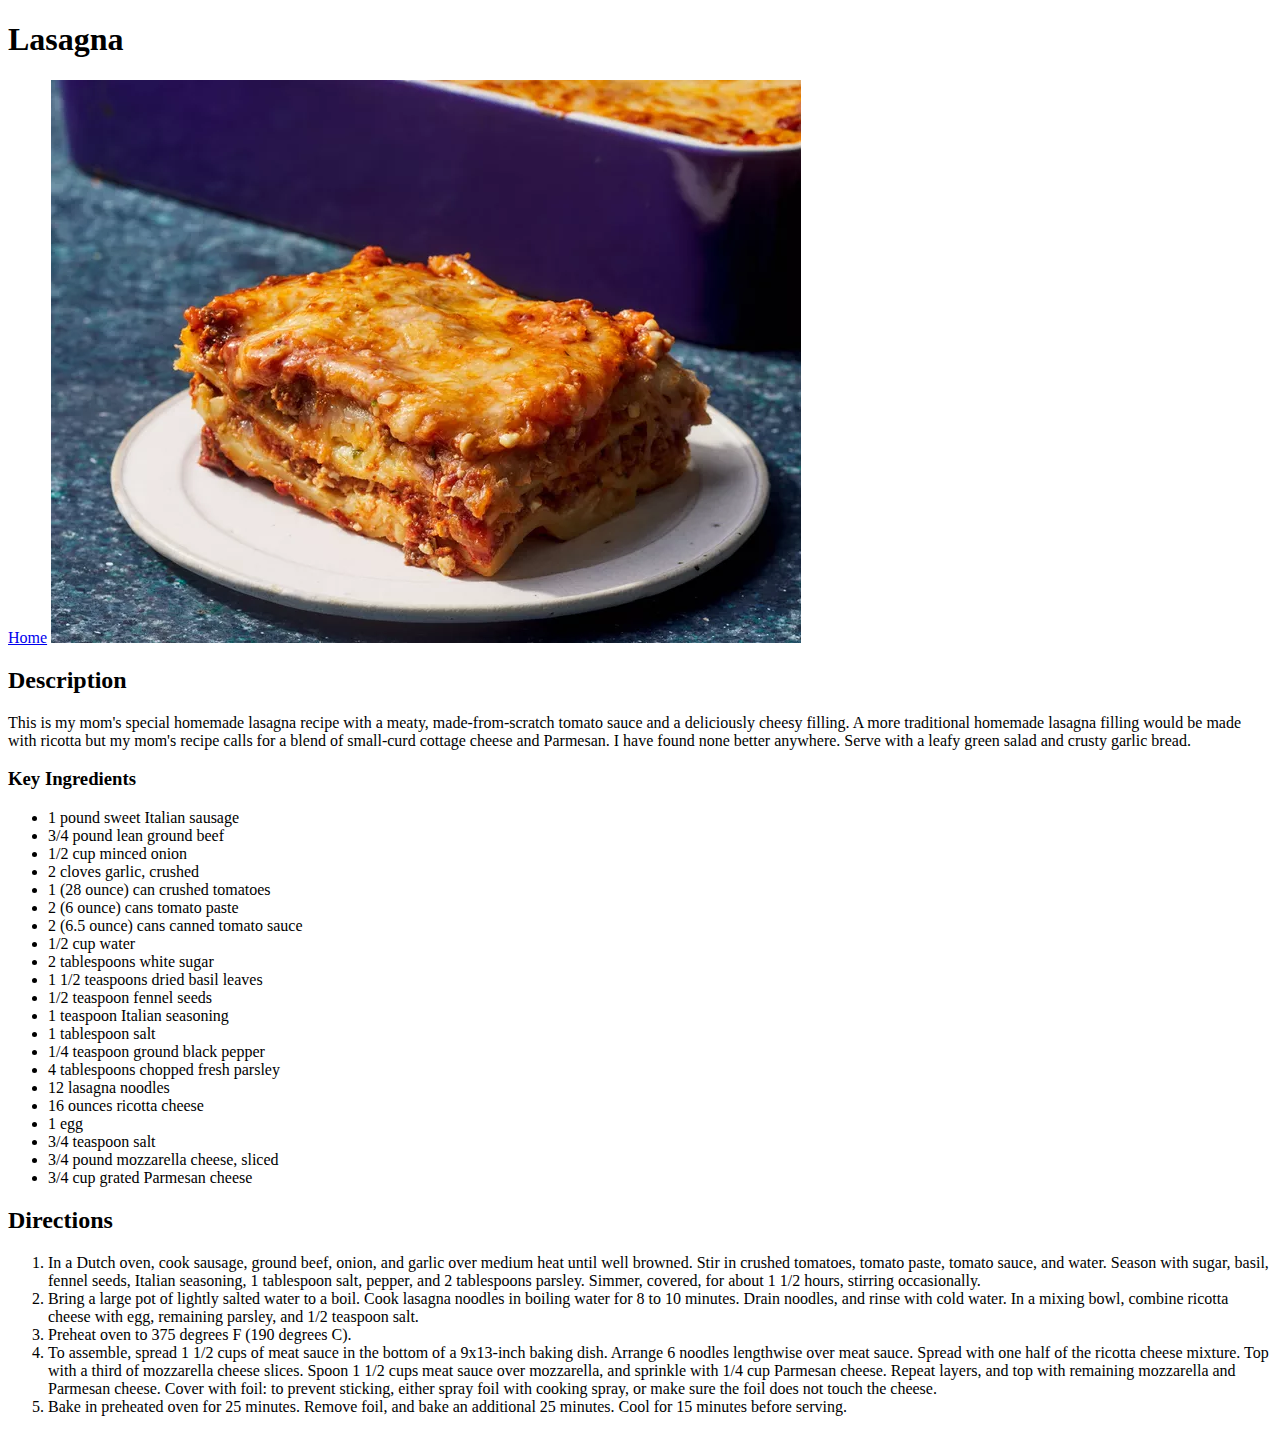
<file: recipes/lasagna.html>
<!DOCTYPE html>
<html lang="en">
<head>
    <meta charset="UTF-8">
    <meta name="viewport" content="width=device-width, initial-scale=1.0">
    <title>Odin Recipes: Lasagna</title>
</head>
<body>
    <h1>Lasagna</h1>
    <a href="../index.html">Home</a>
    <img src="../images/lasagna.webp" alt="Lasagna">
    <h2>Description</h2>
    <p>This is my mom's special homemade lasagna recipe with a meaty, made-from-scratch tomato sauce and a deliciously cheesy filling. A more traditional homemade lasagna filling would be made with ricotta but my mom's recipe calls for a blend of small-curd cottage cheese and Parmesan. I have found none better anywhere. Serve with a leafy green salad and crusty garlic bread.</p>
    <h3>Key Ingredients</h3>
    <ul>
        <li>1 pound sweet Italian sausage</li>
        <li>3/4 pound lean ground beef</li>
        <li>1/2 cup minced onion</li>
        <li>2 cloves garlic, crushed</li>
        <li>1 (28 ounce) can crushed tomatoes</li>
        <li>2 (6 ounce) cans tomato paste</li>
        <li>2 (6.5 ounce) cans canned tomato sauce</li>
        <li>1/2 cup water</li>
        <li>2 tablespoons white sugar</li>
        <li>1 1/2 teaspoons dried basil leaves</li>
        <li>1/2 teaspoon fennel seeds</li>
        <li>1 teaspoon Italian seasoning</li>
        <li>1 tablespoon salt</li>
        <li>1/4 teaspoon ground black pepper</li>
        <li>4 tablespoons chopped fresh parsley</li>
        <li>12 lasagna noodles</li>
        <li>16 ounces ricotta cheese</li>
        <li>1 egg</li>
        <li>3/4 teaspoon salt</li>
        <li>3/4 pound mozzarella cheese, sliced</li>
        <li>3/4 cup grated Parmesan cheese</li>
    </ul>
    <h2>Directions</h2>
    <ol>
        <li>In a Dutch oven, cook sausage, ground beef, onion, and garlic over medium heat until well browned. Stir in crushed tomatoes, tomato paste, tomato sauce, and water. Season with sugar, basil, fennel seeds, Italian seasoning, 1 tablespoon salt, pepper, and 2 tablespoons parsley. Simmer, covered, for about 1 1/2 hours, stirring occasionally.</li>
        <li>Bring a large pot of lightly salted water to a boil. Cook lasagna noodles in boiling water for 8 to 10 minutes. Drain noodles, and rinse with cold water. In a mixing bowl, combine ricotta cheese with egg, remaining parsley, and 1/2 teaspoon salt.</li>
        <li>Preheat oven to 375 degrees F (190 degrees C).</li>
        <li>To assemble, spread 1 1/2 cups of meat sauce in the bottom of a 9x13-inch baking dish. Arrange 6 noodles lengthwise over meat sauce. Spread with one half of the ricotta cheese mixture. Top with a third of mozzarella cheese slices. Spoon 1 1/2 cups meat sauce over mozzarella, and sprinkle with 1/4 cup Parmesan cheese. Repeat layers, and top with remaining mozzarella and Parmesan cheese. Cover with foil: to prevent sticking, either spray foil with cooking spray, or make sure the foil does not touch the cheese.</li>
        <li>Bake in preheated oven for 25 minutes. Remove foil, and bake an additional 25 minutes. Cool for 15 minutes before serving.</li>
    </ol>
</body>
</html>
</file>
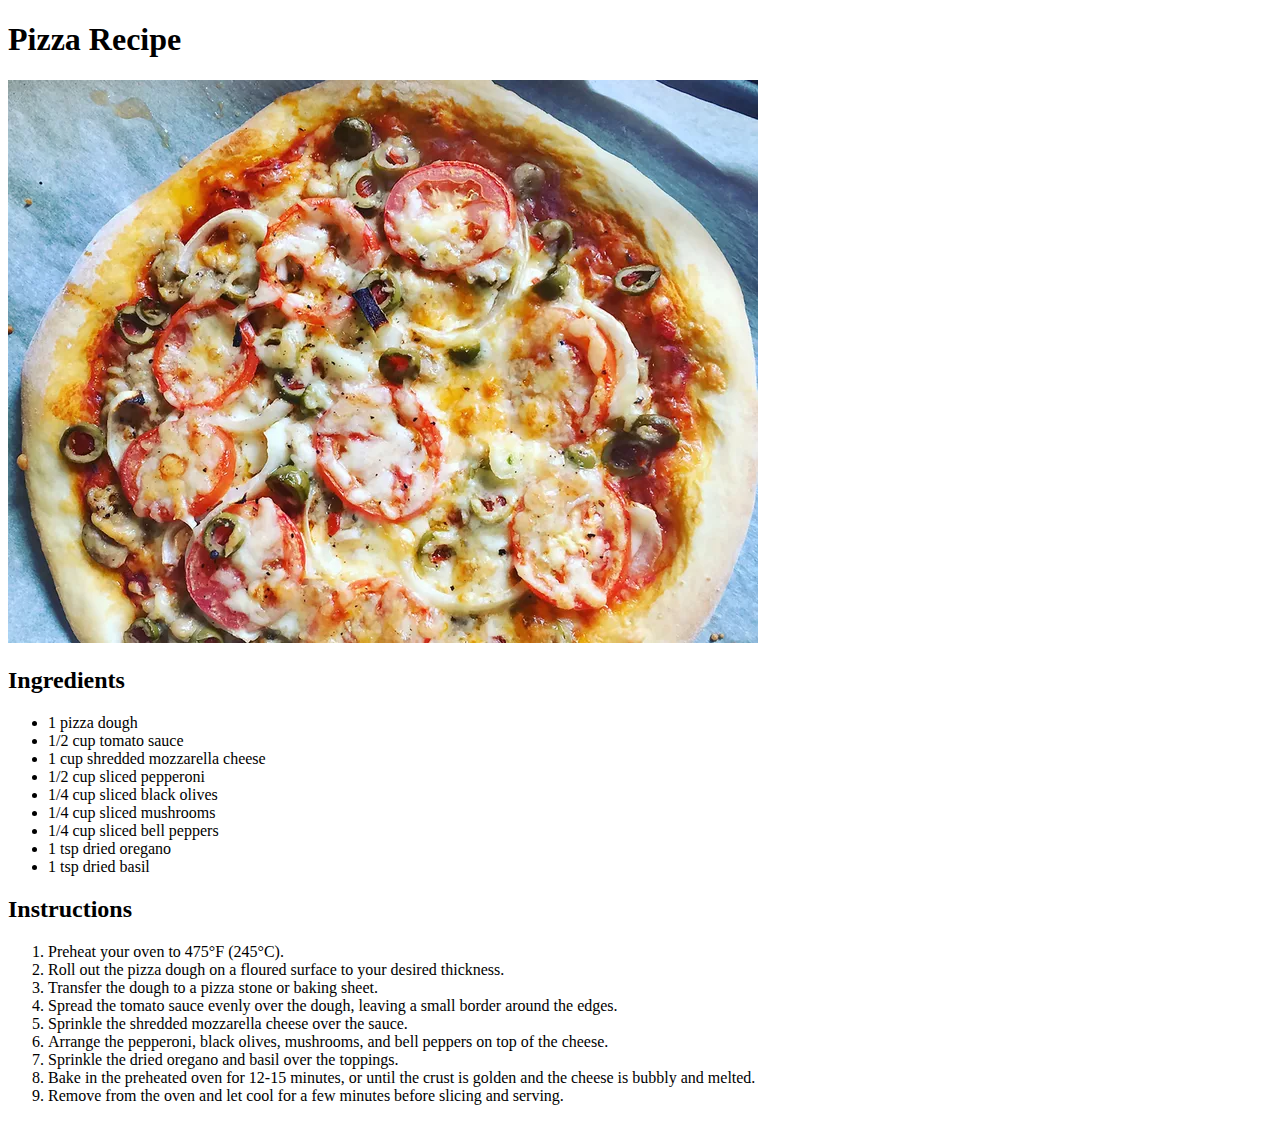
<file: recipes/pizza.html>
<!DOCTYPE html>
<html lang="en">
<head>
    <meta charset="UTF-8">
    <meta name="viewport" content="width=device-width, initial-scale=1.0">
    <title>Pizza Recipe</title>
</head>
<body>
    <h1>Pizza Recipe</h1>
    <img src="../images/pizza.webp" alt="Pizza">
    <h2>Ingredients</h2>
    <ul>
        <li>1 pizza dough</li>
        <li>1/2 cup tomato sauce</li>
        <li>1 cup shredded mozzarella cheese</li>
        <li>1/2 cup sliced pepperoni</li>
        <li>1/4 cup sliced black olives</li>
        <li>1/4 cup sliced mushrooms</li>
        <li>1/4 cup sliced bell peppers</li>
        <li>1 tsp dried oregano</li>
        <li>1 tsp dried basil</li>
    </ul>
    
    <h2>Instructions</h2>
    <ol>
        <li>Preheat your oven to 475°F (245°C).</li>
        <li>Roll out the pizza dough on a floured surface to your desired thickness.</li>
        <li>Transfer the dough to a pizza stone or baking sheet.</li>
        <li>Spread the tomato sauce evenly over the dough, leaving a small border around the edges.</li>
        <li>Sprinkle the shredded mozzarella cheese over the sauce.</li>
        <li>Arrange the pepperoni, black olives, mushrooms, and bell peppers on top of the cheese.</li>
        <li>Sprinkle the dried oregano and basil over the toppings.</li>
        <li>Bake in the preheated oven for 12-15 minutes, or until the crust is golden and the cheese is bubbly and melted.</li>
        <li>Remove from the oven and let cool for a few minutes before slicing and serving.</li>
    </ol>
</body>
</html>
</file>
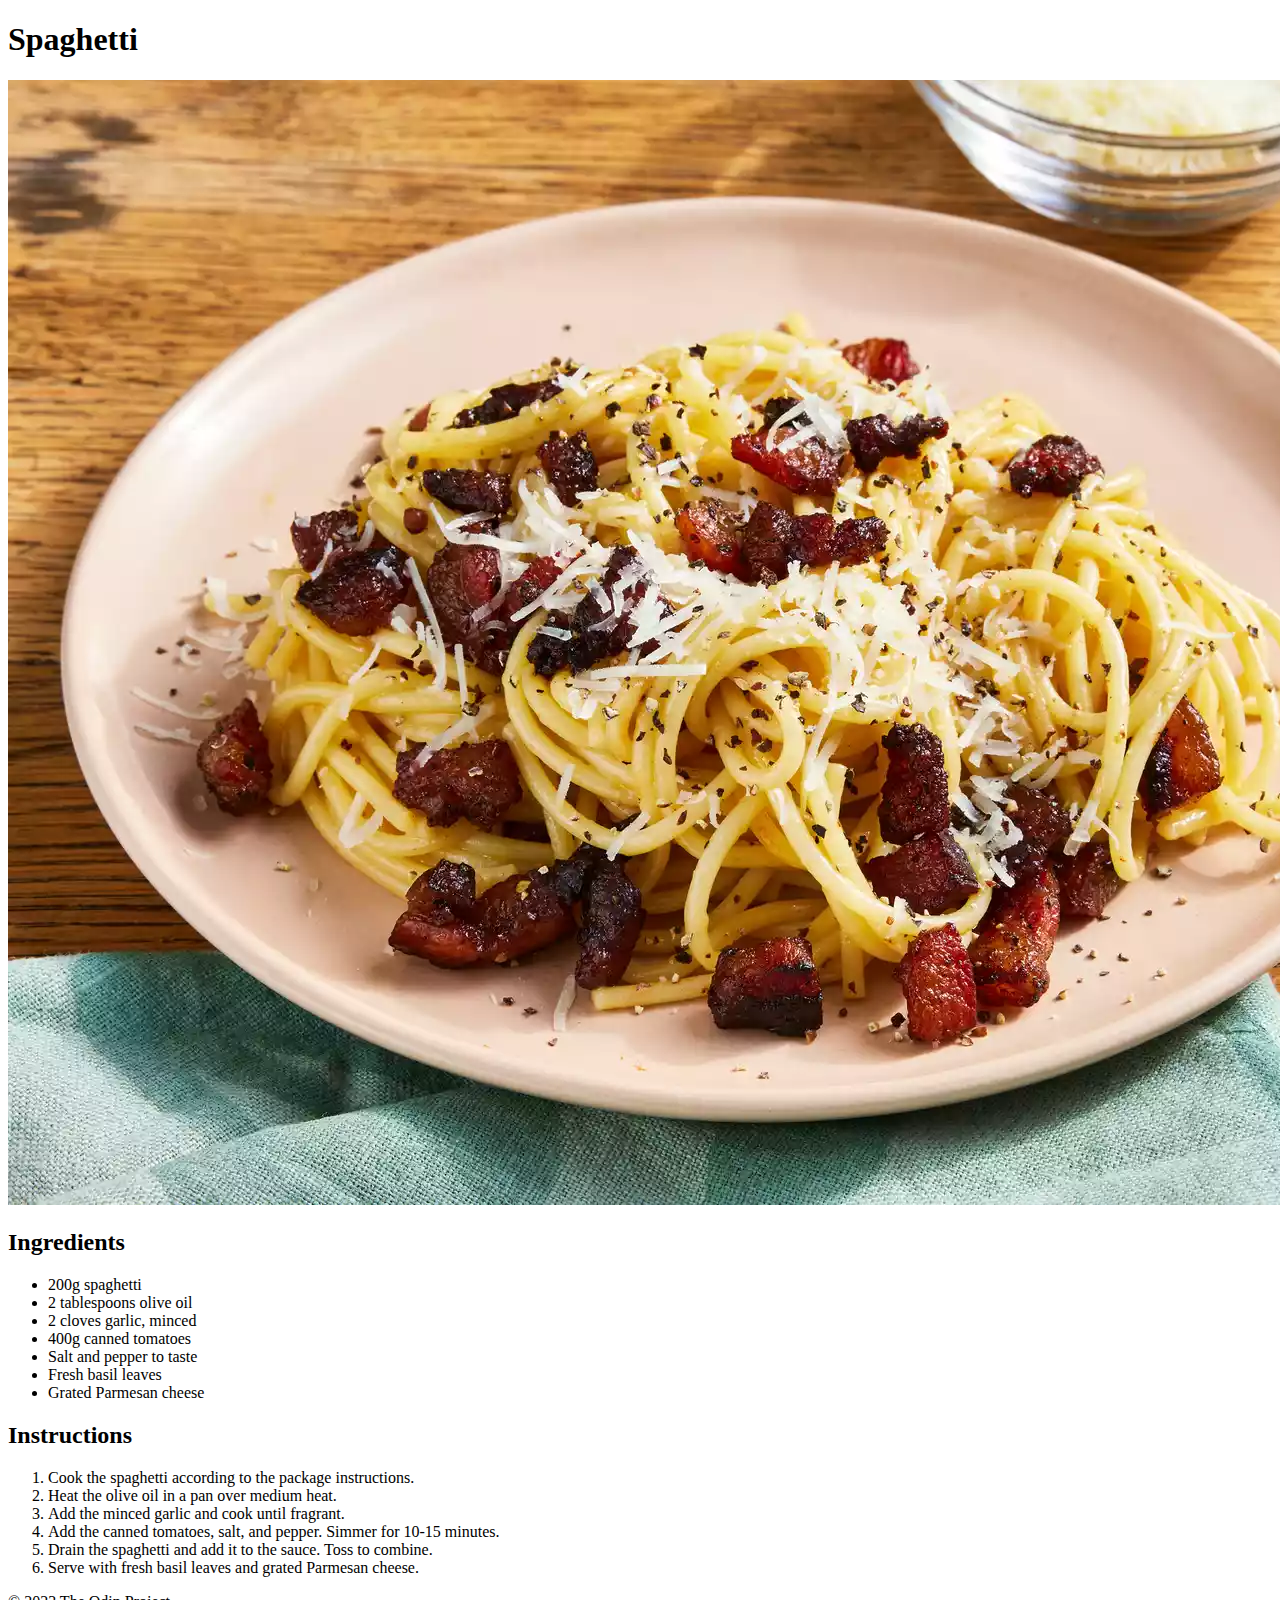
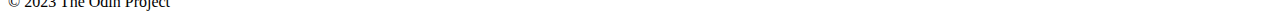
<file: recipes/spaghetti.html>
<!DOCTYPE html>
<html lang="en">
<head>
    <meta charset="UTF-8">
    <meta name="viewport" content="width=device-width, initial-scale=1.0">
    <title>Spaghetti Recipe</title>
</head>
<body>
    <header>
        <h1>Spaghetti</h1>
        <img src="../images/spaghetti.webp" alt="Spaghetti">
    </header>
    <main>
        <section>
            <h2>Ingredients</h2>
            <ul>
                <li>200g spaghetti</li>
                <li>2 tablespoons olive oil</li>
                <li>2 cloves garlic, minced</li>
                <li>400g canned tomatoes</li>
                <li>Salt and pepper to taste</li>
                <li>Fresh basil leaves</li>
                <li>Grated Parmesan cheese</li>
            </ul>
        </section>
        <section>
            <h2>Instructions</h2>
            <ol>
                <li>Cook the spaghetti according to the package instructions.</li>
                <li>Heat the olive oil in a pan over medium heat.</li>
                <li>Add the minced garlic and cook until fragrant.</li>
                <li>Add the canned tomatoes, salt, and pepper. Simmer for 10-15 minutes.</li>
                <li>Drain the spaghetti and add it to the sauce. Toss to combine.</li>
                <li>Serve with fresh basil leaves and grated Parmesan cheese.</li>
            </ol>
        </section>
    </main>
    <footer>
        <p>&copy; 2023 The Odin Project</p>
    </footer>
</body>
</html>
</file>
